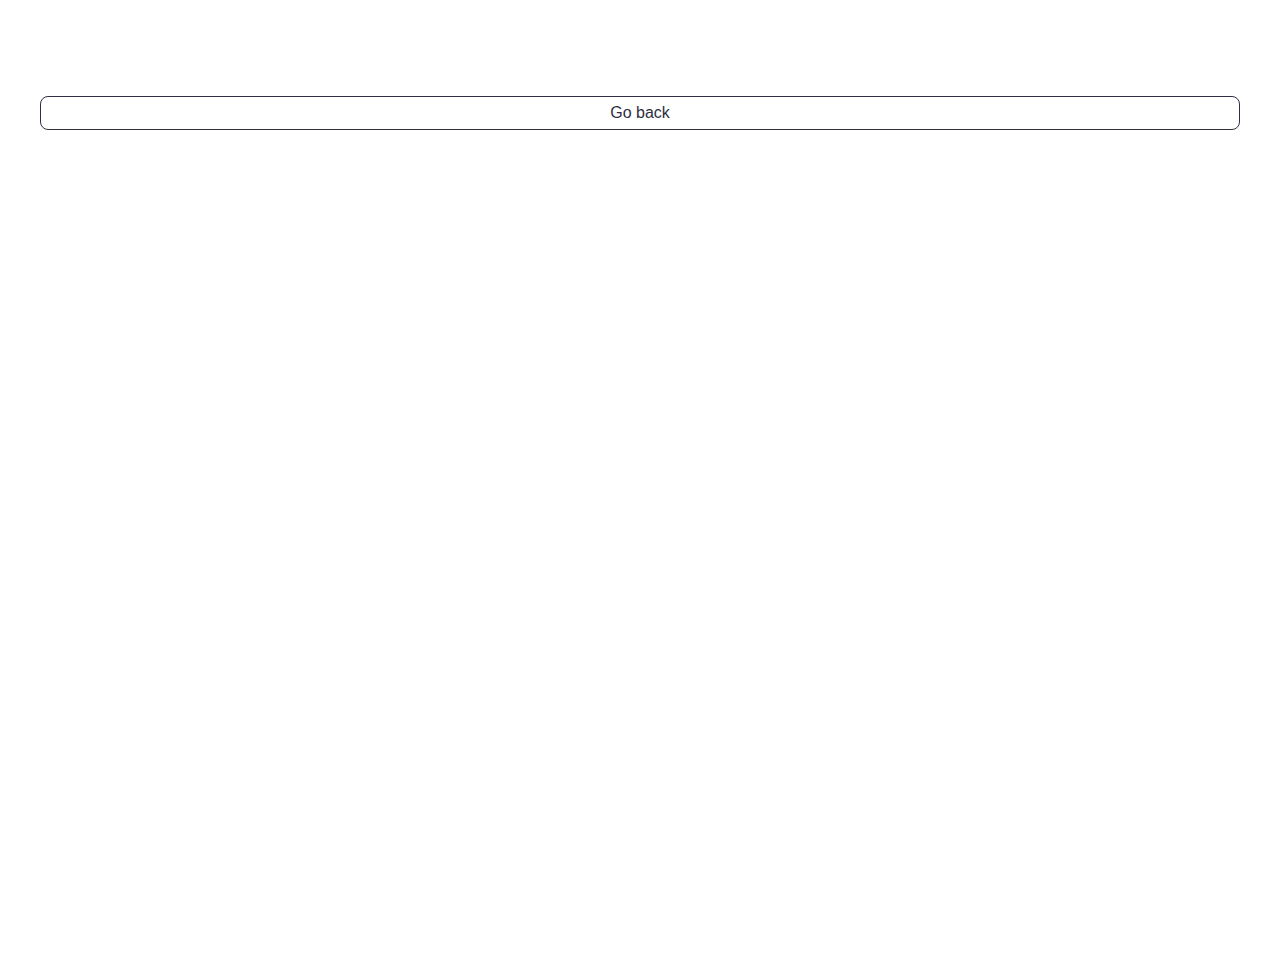
<file: src/1-gallery.html>
<!DOCTYPE html>
<html lang="en">
  <head>
    <meta charset="UTF-8" />
    <meta http-equiv="X-UA-Compatible" content="IE=edge" />
    <meta name="viewport" content="width=device-width, initial-scale=1.0" />
    <title>Gallery</title>
    <link rel="stylesheet" href="./css/styles.css" />
  </head>
  <body>
    <main>
      <div class="container">
        <ul class="gallery"></ul>
        <a class="back-link" href="./index.html">Go back</a>
      </div>
    </main>
    <script type="module" src="./js/1-gallery.js"></script>
  </body>
</html>
</file>
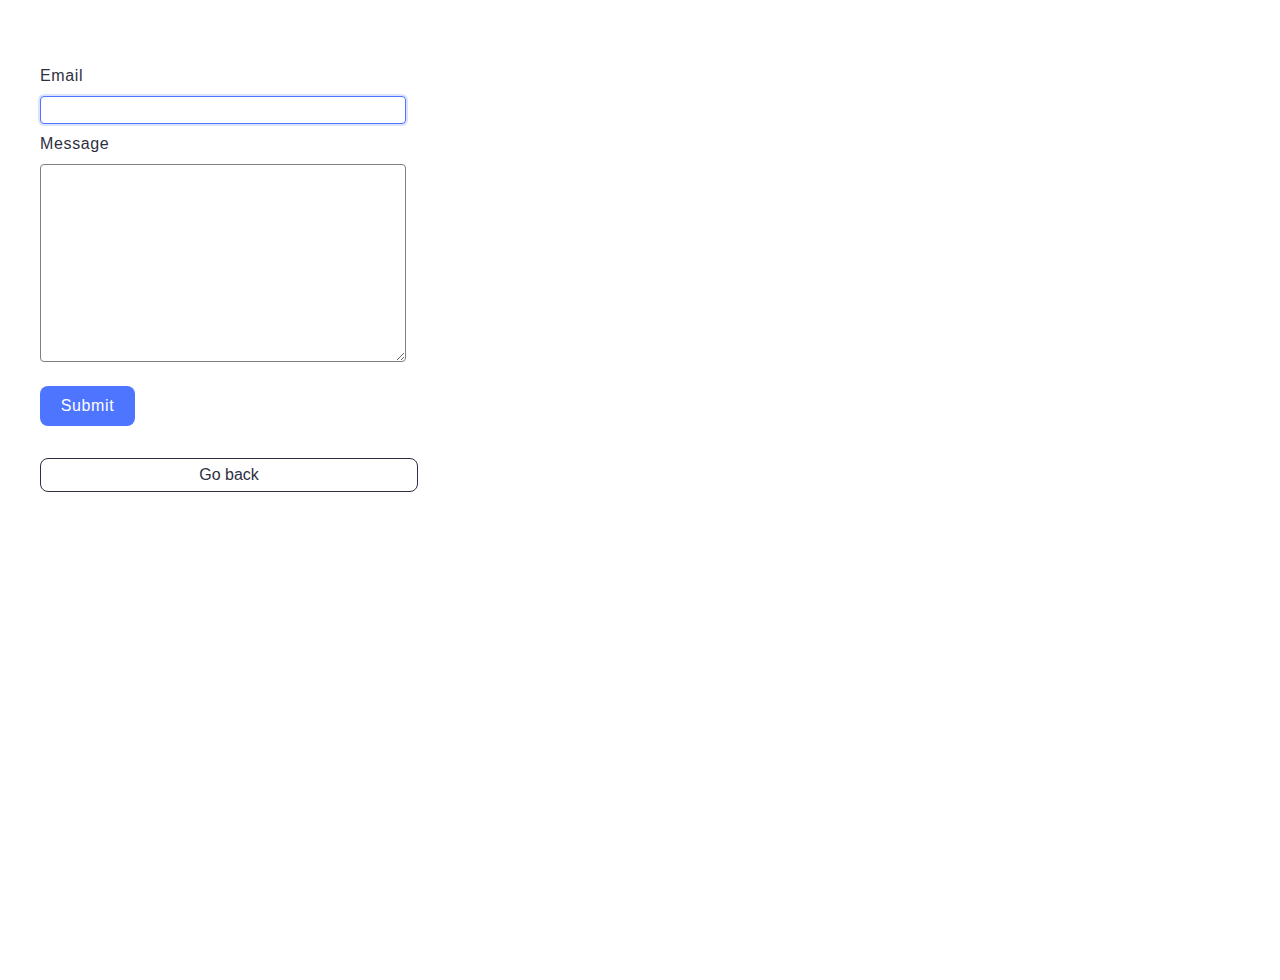
<file: src/2-form.html>
<!DOCTYPE html>
<html lang="en">
  <head>
    <meta charset="UTF-8" />
    <meta http-equiv="X-UA-Compatible" content="IE=edge" />
    <meta name="viewport" content="width=device-width, initial-scale=1.0" />
    <title>Form</title>
    <link rel="stylesheet" href="./css/styles.css" />
  </head>
  <body>
    <main>
      <div class="container">
        <form class="feedback-form" autocomplete="off">
          <label>
            Email
            <input type="email" name="email" autofocus />
          </label>
          <label>
            Message
            <textarea name="message" rows="8"></textarea>
          </label>
          <button type="submit">Submit</button>
        </form>
        <a class="back-link" id="back-link-form" href="./index.html">Go back</a>
      </div>
    </main>
    <script type="module" src="./js/2-form.js"></script>
  </body>
</html>
</file>
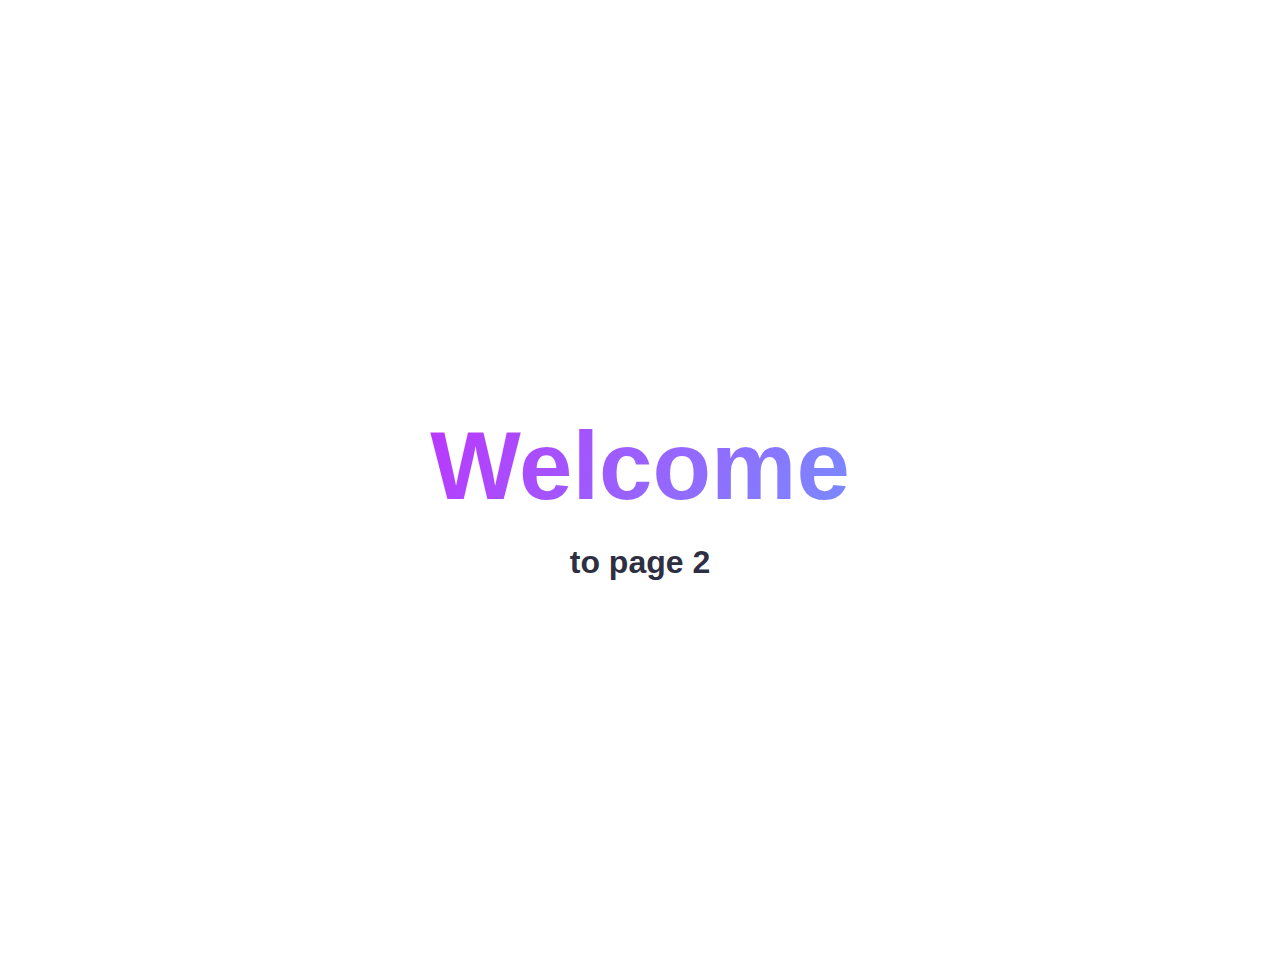
<file: src/page-2.html>
<!DOCTYPE html>
<html lang="en">
  <head>
    <meta charset="UTF-8" />
    <meta http-equiv="X-UA-Compatible" content="IE=edge" />
    <meta name="viewport" content="width=device-width, initial-scale=1.0" />
    <title>Page 2</title>
    <link rel="stylesheet" href="./css/styles.css" />
  </head>
  <body>
    <load
      src="./partials/header.html"
      icon-path="./img/sprite.svg#logo"
      highlight-act="active"
    />

    <main>
      <div class="container">
        <h1 class="main-title">
          <span class="main-title-gradient">Welcome</span> to page 2
        </h1>
        <load src="./partials/back-link.html" />
      </div>
    </main>

    <load src="./partials/footer.html" />
  </body>
</html>
</file>
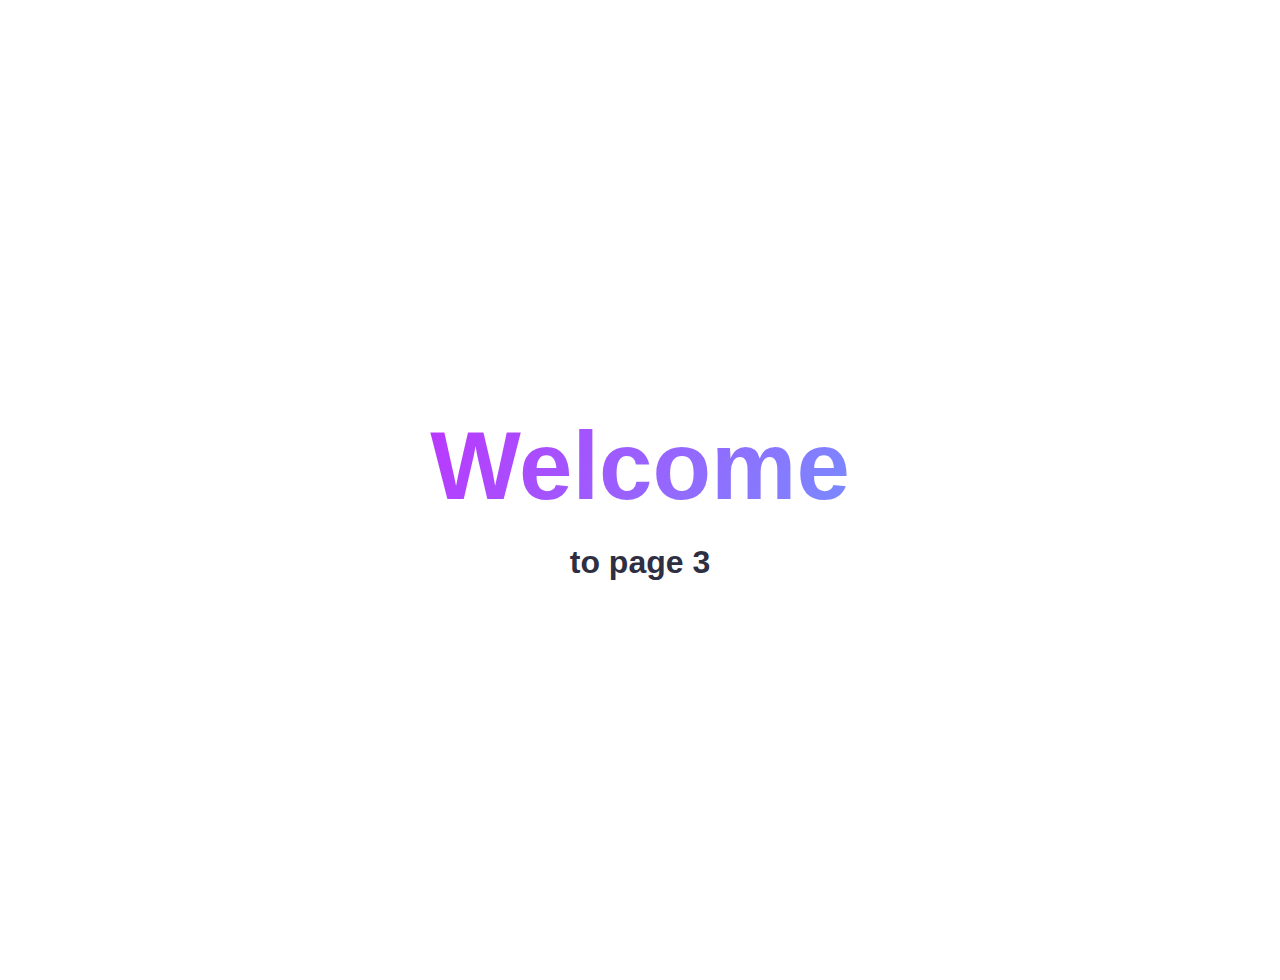
<file: src/page-3.html>
<!DOCTYPE html>
<html lang="en">
  <head>
    <meta charset="UTF-8" />
    <meta http-equiv="X-UA-Compatible" content="IE=edge" />
    <meta name="viewport" content="width=device-width, initial-scale=1.0" />
    <title>Page 3</title>
    <link rel="stylesheet" href="./css/styles.css" />
  </head>
  <body>
    <load
      src="./partials/header.html"
      icon-path="./img/sprite.svg#logo"
      highlight-curr="active"
    />

    <main>
      <div class="container">
        <h1 class="main-title">
          <span class="main-title-gradient">Welcome</span> to page 3
        </h1>
        <load src="./partials/back-link.html" />
      </div>
    </main>

    <load src="./partials/footer.html" />
  </body>
</html>
</file>
<file: src/css/styles.css>
/**
  |============================
  | include css partials with
  | default @import url()
  |============================
*/
/* Common styles */
@import url('./reset.css');
@import url('./base.css');
@import url('./container.css');
@import url('./animations.css');
@import url('./gallery.css');
@import url('./form.css');

/* Sections style */
@import url('./header.css');
@import url('./vite-promo.css');
@import url('./badges.css');
@import url('./back-link.css');
@import url('./footer.css');
</file>
